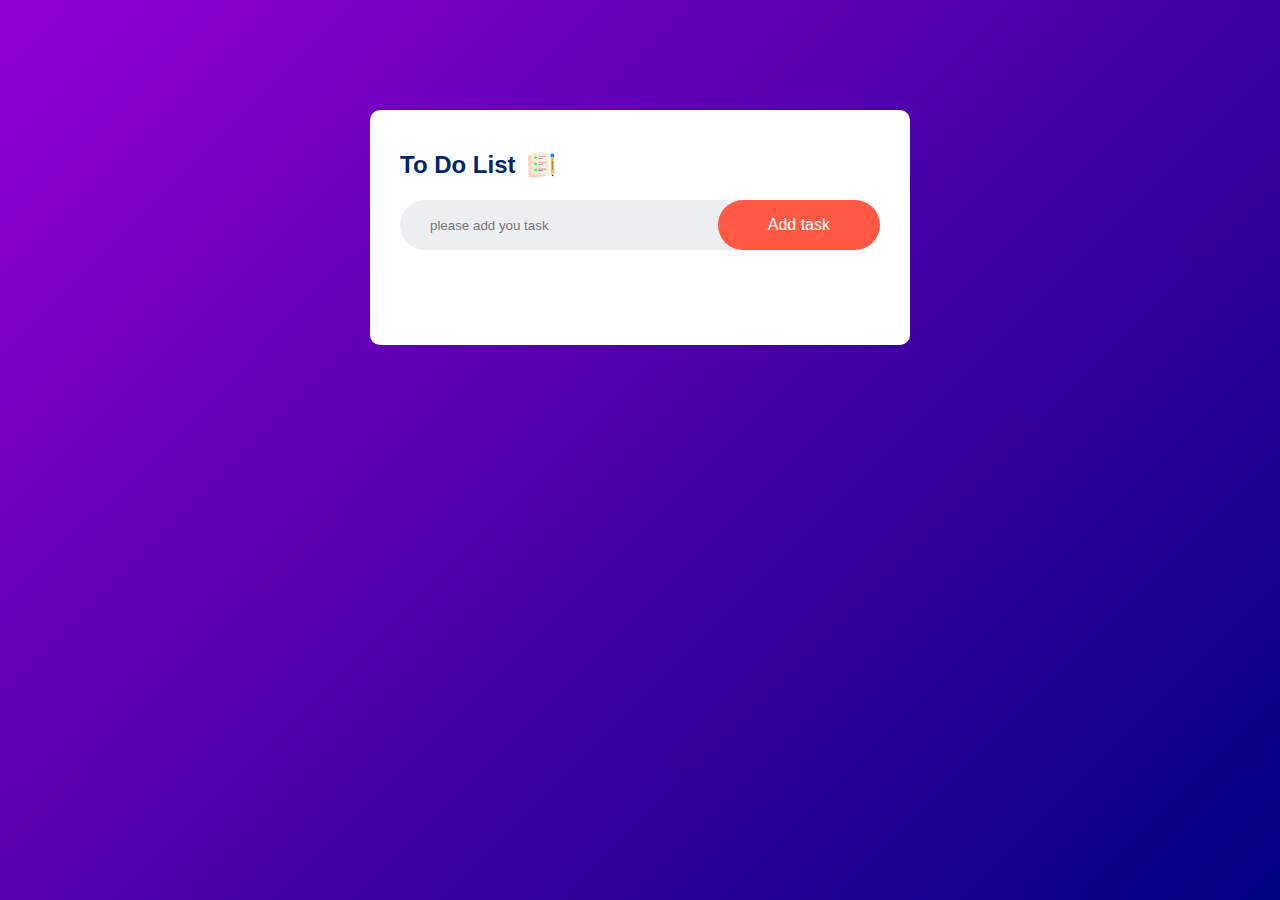
<file: index.html>
<!DOCTYPE html>
<html lang="en">
<head>
    <meta charset="UTF-8">
    <meta name="viewport" content="width=device-width, initial-scale=1.0">
    <title> To Do List App </title>
    <link rel="stylesheet" href="style.css">
</head>
<body>
    <div class="container">
        <div class="todo-app">
            <h2>To Do List <img src="images/icon.png"></h2>
            <div class="row">
                <input type="text" class="input-box" placeholder="please add you task">
                <button onclick="AddTask()">Add task</button>
            </div>
            <ul id="list-container">
                <!-- <li class="checked">Task1</li>
                <li>Task2</li>
                <li>Task3</li> -->
            </ul>
        </div>
    </div>
    <script src="index.js">

    </script>
</body>
</html>
</file>
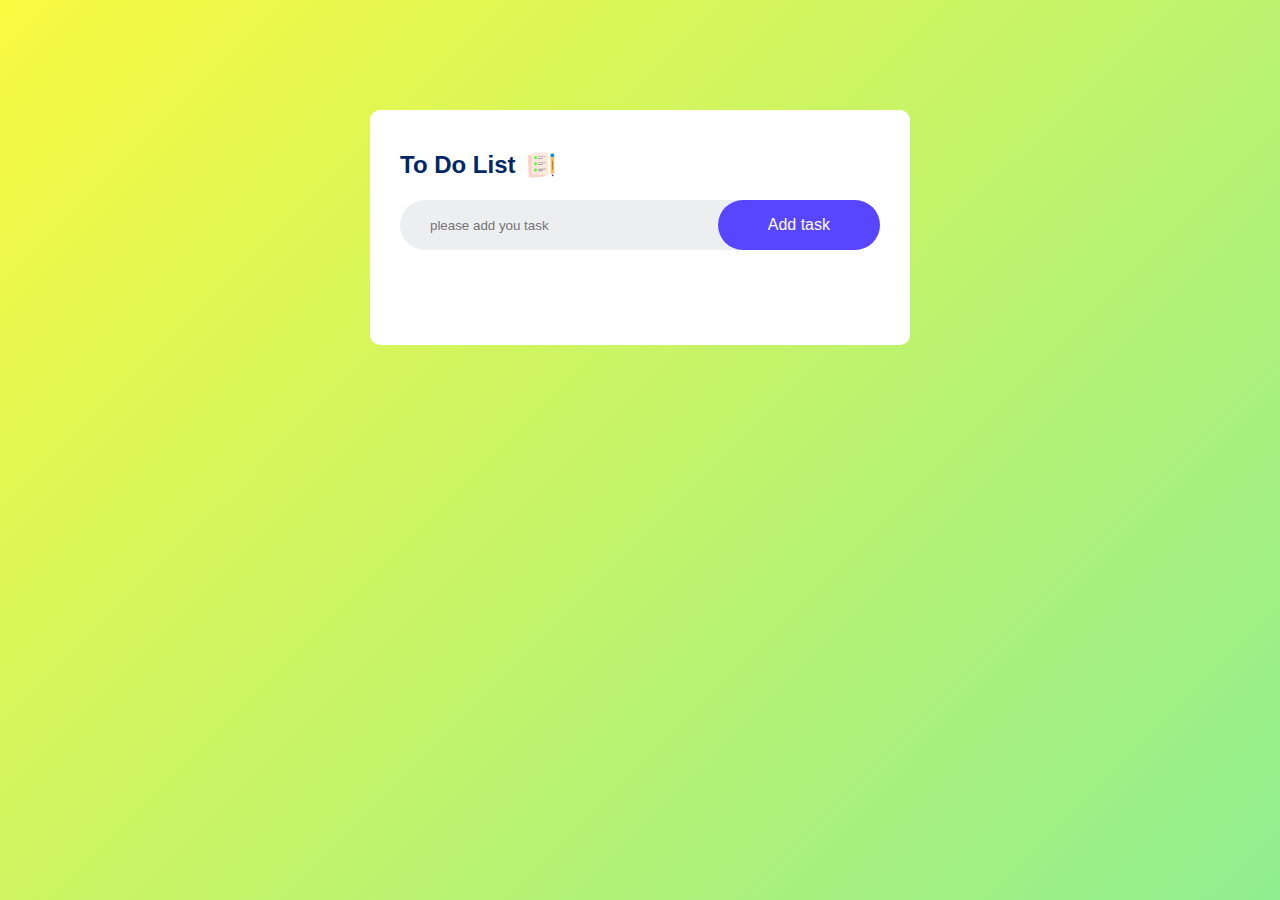
<file: index2.html>
<!DOCTYPE html>
<html lang="en">
<head>
    <meta charset="UTF-8">
    <meta name="viewport" content="width=device-width, initial-scale=1.0">
    <title> To Do List App Practise</title>
    <link rel="stylesheet" href="index2.css">
</head>
<body>
    <div class="container">
        <div class="todo-app">
            <h2>To Do List <img src="images/icon.png"></h2>
            <div class="row">
                <input type="text" class="input-box" placeholder="please add you task">
                <button onclick="AddTask()">Add task</button>
            </div>
            <ul id="list-container">
                <!-- <li class="checked">Task1</li>
                <li>Task2</li>
                <li>Task3</li> -->
            </ul>
        </div>
    </div>
    <script src="index2.js">

    </script>
</body>
</html>
</file>
<file: style.css>
*{
    margin: 0;
    padding: 0;
    font-family: 'Poppins',sans-serif;
    box-sizing: border-box;
}

.container{
    width: 100%;
    min-height: 100vh;
    background: linear-gradient(135deg,darkviolet,navy);
    padding: 10px;
}
.todo-app{
    width: 100%;
    max-width: 540px;
    background: #fff;
    margin: 100px auto 20px;
    padding: 40px 30px 70px;
    border-radius: 10px;
}
.todo-app h2{
    color: #002765;
    display: flex;
    align-items: center;
    margin-bottom: 20px;
}
.todo-app h2 img{
    width: 30px;
    margin-left: 10px;
}
.row{
    display: flex;
    align-items: center;
    justify-content: space-between;
    background: #edeef0;
    border-radius: 30px;
    padding-left: 20px;
    margin-bottom: 25px;
}
input{
    flex: 1;
    border: none;
    outline: none;
    background: transparent;
    padding: 10px;
}

button{
    border: none;
    outline: none;
    padding: 16px 50px;
    background: #ff5945;
    color:#fff;
    font-size: 16px;
    cursor: pointer;
    border-radius: 40px;
}
ul li{
    list-style: none;
    font-size: 17px;
    padding: 12px 8px 12px 50px;
    cursor: pointer;
    position: relative;
}
ul li::before{
    content: '';
    position: absolute;
    height: 28px;
    width: 28px;
    border-radius: 50%;
    background: url(images/unchecked.png );
    background-size: cover;
    background-position: center;
    top: 12px;
    left: 8px;
}
ul li.checked{
    color: #555;
    text-decoration: line-through;
}
ul li.checked::before{
   background: url(images/checked.png);
   background-size: cover;

}
ul li span {
    position: absolute;
    right: 0;
    top: 5px;
    width: 40px;
    height: 40px;
    font-size: 22px;
    color: #555;
    line-height:40px;
    text-align: center;
}

ul li span:hover{
    background-color: #5b5959;
    border-radius: 50%;
    color: #fff;
}
</file>
<file: index2.css>
*{
    margin: 0;
    padding: 0;
    font-family: 'Poppins',sans-serif;
    box-sizing: border-box;
}

.container{
    width: 100%;
    min-height: 100vh;
    /* background: linear-gradient(135deg,darkviolet,navy); */
    background: linear-gradient(135deg,rgb(249, 249, 64),lightgreen);
    padding: 10px;
}
.todo-app{
    width: 100%;
    max-width: 540px;
    background: #fff;
    margin: 100px auto 20px;
    padding: 40px 30px 70px;
    border-radius: 10px;
}
.todo-app h2{
    color: #002765;
    display: flex;
    align-items: center;
    margin-bottom: 20px;
}
.todo-app h2 img{
    width: 30px;
    margin-left: 10px;
}
.row{
    display: flex;
    align-items: center;
    justify-content: space-between;
    background: #edeef0;
    border-radius: 30px;
    padding-left: 20px;
    margin-bottom: 25px;
}
input{
    flex: 1;
    border: none;
    outline: none;
    background: transparent;
    padding: 10px;
}

button{
    border: none;
    outline: none;
    padding: 16px 50px;
    background: #5845ff;
    color:#fff;
    font-size: 16px;
    cursor: pointer;
    border-radius: 40px;
}
ul li{
    list-style: none;
    font-size: 17px;
    padding: 12px 8px 12px 50px;
    cursor: pointer;
    position: relative;
}
ul li::before{
    content: '';
    position: absolute;
    height: 28px;
    width: 28px;
    border-radius: 50%;
    background: url(images/unchecked.png );
    background-size: cover;
    background-position: center;
    top: 12px;
    left: 8px;
}
ul li.checked{
    color: #555;
    text-decoration: line-through;
}
ul li.checked::before{
   background: url(images/checked.png);
   background-size: cover;

}
ul li span {
    position: absolute;
    right: 0;
    top: 5px;
    width: 40px;
    height: 40px;
    font-size: 22px;
    color: #555;
    line-height:40px;
    text-align: center;
}

ul li span:hover{
    background-color: #5b5959;
    border-radius: 50%;
    color: #fff;
}
</file>
